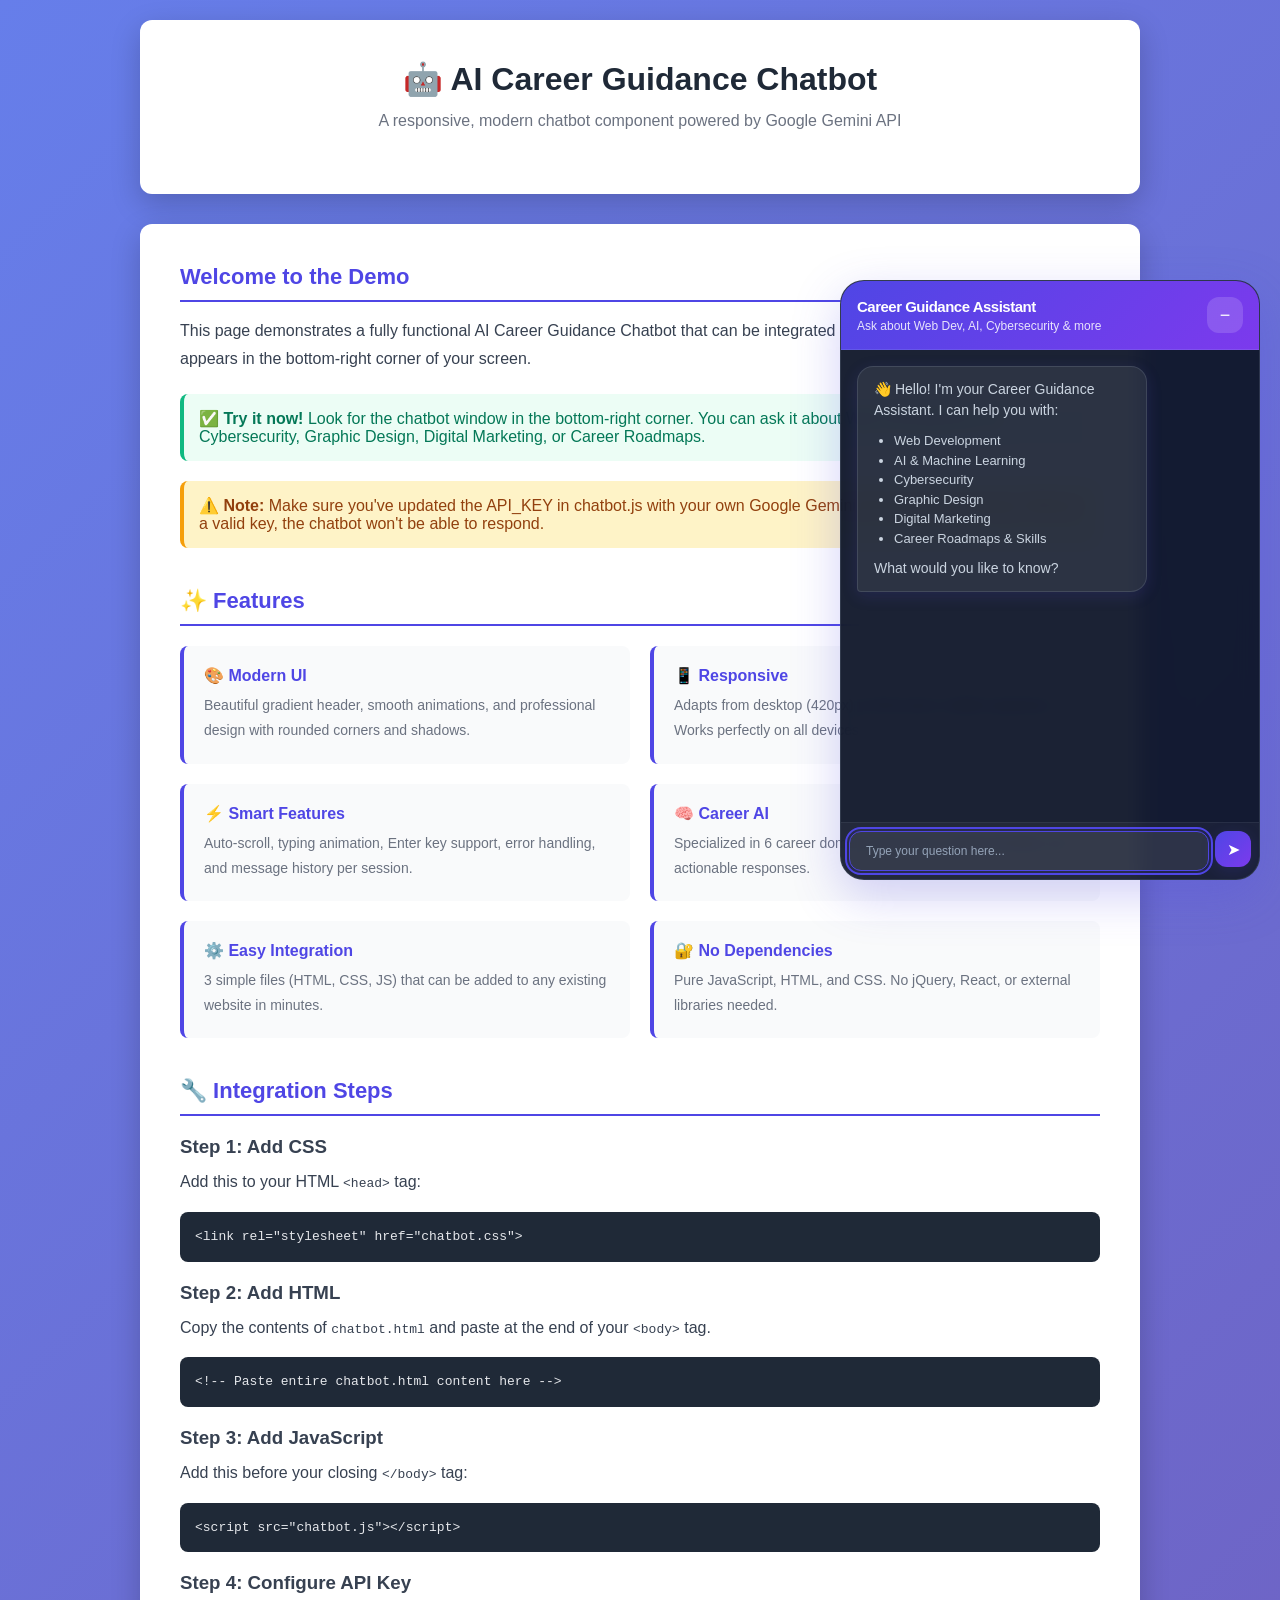
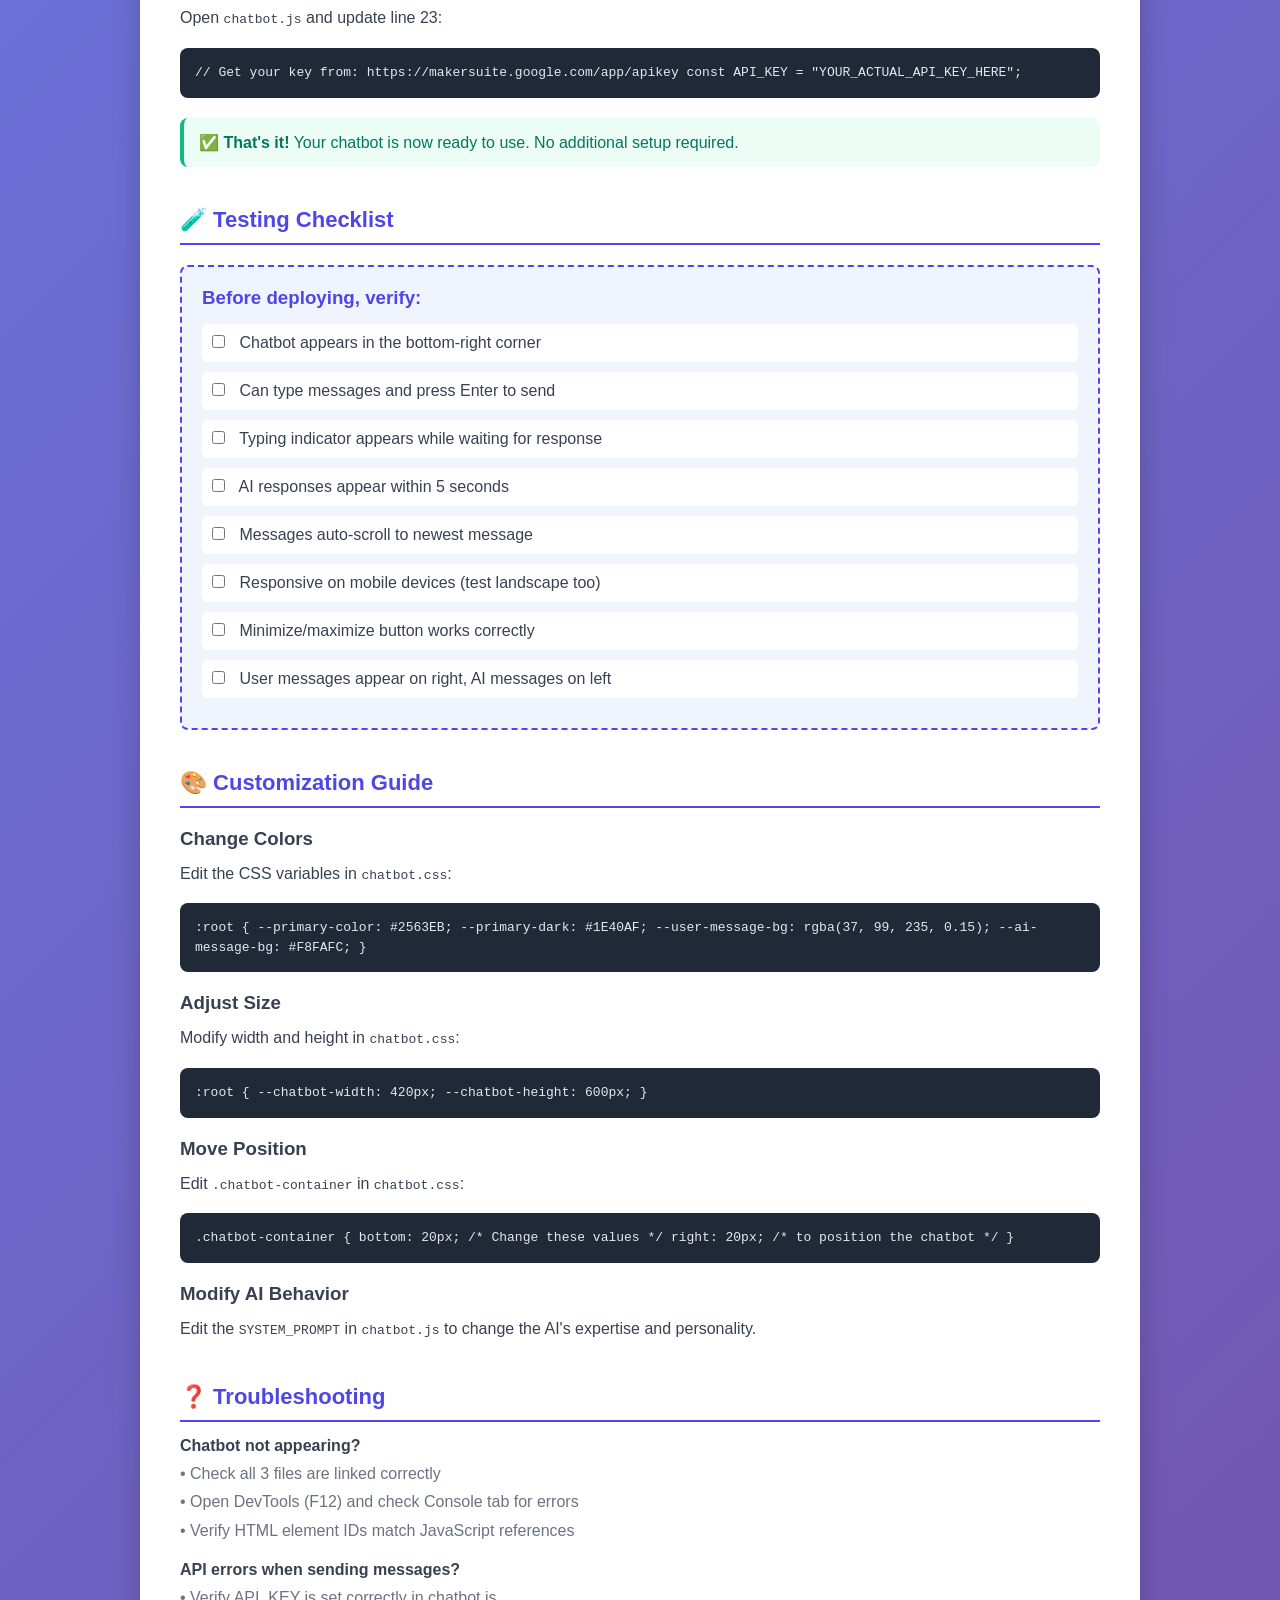
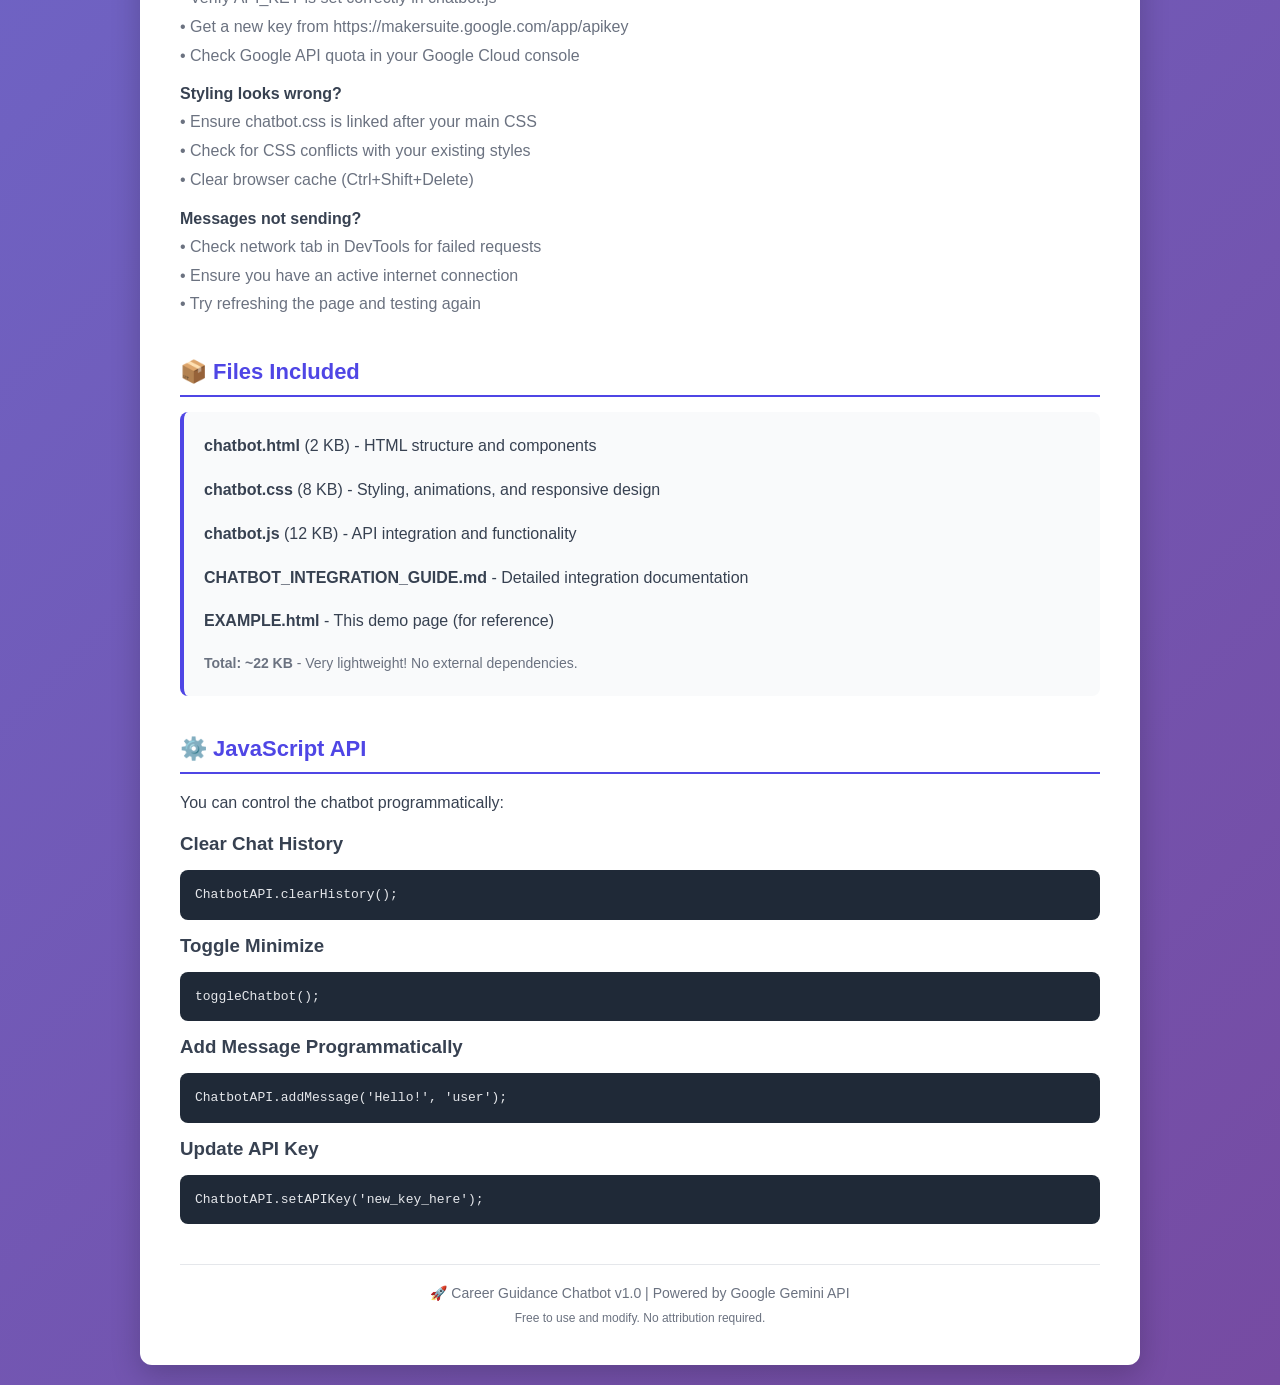
<file: EXAMPLE.html>
<!DOCTYPE html>
<html lang="en">
<head>
    <meta charset="UTF-8">
    <meta name="viewport" content="width=device-width, initial-scale=1.0">
    <title>AI Career Guidance Chatbot - Demo</title>
    <style>
        * {
            margin: 0;
            padding: 0;
            box-sizing: border-box;
        }

        body {
            font-family: -apple-system, BlinkMacSystemFont, 'Segoe UI', Roboto, Oxygen, Ubuntu, Cantarell, sans-serif;
            background: linear-gradient(135deg, #667eea 0%, #764ba2 100%);
            min-height: 100vh;
            padding: 20px;
        }

        .demo-container {
            max-width: 1000px;
            margin: 0 auto;
        }

        .demo-header {
            background: white;
            border-radius: 12px;
            padding: 40px;
            margin-bottom: 30px;
            box-shadow: 0 10px 30px rgba(0, 0, 0, 0.2);
            text-align: center;
        }

        .demo-header h1 {
            color: #1f2937;
            margin-bottom: 10px;
            font-size: 32px;
        }

        .demo-header p {
            color: #6b7280;
            font-size: 16px;
            margin-bottom: 20px;
            line-height: 1.6;
        }

        .demo-content {
            background: white;
            border-radius: 12px;
            padding: 40px;
            box-shadow: 0 10px 30px rgba(0, 0, 0, 0.2);
        }

        .demo-section {
            margin-bottom: 40px;
        }

        .demo-section h2 {
            color: var(--primary);
            font-size: 22px;
            margin-bottom: 15px;
            padding-bottom: 10px;
            border-bottom: 2px solid var(--primary);
        }

        .demo-section p {
            color: #374151;
            line-height: 1.8;
            margin-bottom: 15px;
        }

        .code-block {
            background: #1f2937;
            color: #e5e7eb;
            padding: 15px;
            border-radius: 8px;
            overflow-x: auto;
            font-family: 'Courier New', monospace;
            font-size: 13px;
            margin: 15px 0;
            line-height: 1.5;
        }

        .features-grid {
            display: grid;
            grid-template-columns: 1fr 1fr;
            gap: 20px;
            margin: 20px 0;
        }

        .feature-card {
            background: #f9fafb;
            padding: 20px;
            border-radius: 8px;
            border-left: 4px solid var(--primary);
        }

        .feature-card h3 {
            color: var(--primary);
            margin-bottom: 8px;
            font-size: 16px;
        }

        .feature-card p {
            color: #6b7280;
            font-size: 14px;
            margin-bottom: 0;
        }

        .demo-note {
            background: #ecfdf5;
            border-left: 4px solid #10b981;
            padding: 15px;
            border-radius: 8px;
            margin: 20px 0;
            color: #047857;
        }

        .demo-warning {
            background: #fef3c7;
            border-left: 4px solid #f59e0b;
            padding: 15px;
            border-radius: 8px;
            margin: 20px 0;
            color: #92400e;
        }

        .demo-footer {
            text-align: center;
            margin-top: 30px;
            padding-top: 20px;
            border-top: 1px solid #e5e7eb;
            color: #6b7280;
            font-size: 14px;
        }

        .test-section {
            background: #f0f4ff;
            border: 2px dashed var(--primary);
            padding: 20px;
            border-radius: 8px;
            margin: 20px 0;
        }

        .test-section h3 {
            color: var(--primary);
            margin-bottom: 15px;
        }

        .test-item {
            margin: 10px 0;
            padding: 10px;
            background: white;
            border-radius: 6px;
            color: #374151;
        }

        .test-item input[type="checkbox"] {
            margin-right: 10px;
            cursor: pointer;
        }

        .btn-primary {
            background: linear-gradient(135deg, var(--primary) 0%, var(--secondary) 100%);
            color: white;
            border: none;
            padding: 12px 30px;
            border-radius: 8px;
            font-size: 16px;
            cursor: pointer;
            transition: transform 0.2s;
            margin: 10px 5px 10px 0;
        }

        .btn-primary:hover {
            transform: translateY(-2px);
        }

        @media (max-width: 768px) {
            .demo-header {
                padding: 25px;
            }

            .demo-header h1 {
                font-size: 24px;
            }

            .demo-content {
                padding: 20px;
            }

            .features-grid {
                grid-template-columns: 1fr;
            }

            .demo-section h2 {
                font-size: 18px;
            }
        }
    </style>
    
    <!-- ✅ CHATBOT CSS (Step 1) -->
    <link rel="stylesheet" href="chatbot.css">
</head>
<body>
    <div class="demo-container">
        <!-- Header -->
        <div class="demo-header">
            <h1>🤖 AI Career Guidance Chatbot</h1>
            <p>A responsive, modern chatbot component powered by Google Gemini API</p>
        </div>

        <!-- Main Content -->
        <div class="demo-content">
            <!-- Introduction -->
            <div class="demo-section">
                <h2>Welcome to the Demo</h2>
                <p>This page demonstrates a fully functional AI Career Guidance Chatbot that can be integrated into any website. The chatbot appears in the bottom-right corner of your screen.</p>
                
                <div class="demo-note">
                    <strong>✅ Try it now!</strong> Look for the chatbot window in the bottom-right corner. You can ask it about Web Development, AI, Cybersecurity, Graphic Design, Digital Marketing, or Career Roadmaps.
                </div>

                <div class="demo-warning">
                    <strong>⚠️ Note:</strong> Make sure you've updated the API_KEY in chatbot.js with your own Google Gemini API key before testing. Without a valid key, the chatbot won't be able to respond.
                </div>
            </div>

            <!-- Features Section -->
            <div class="demo-section">
                <h2>✨ Features</h2>
                <div class="features-grid">
                    <div class="feature-card">
                        <h3>🎨 Modern UI</h3>
                        <p>Beautiful gradient header, smooth animations, and professional design with rounded corners and shadows.</p>
                    </div>
                    <div class="feature-card">
                        <h3>📱 Responsive</h3>
                        <p>Adapts from desktop (420px) to full-screen mobile experience. Works perfectly on all devices.</p>
                    </div>
                    <div class="feature-card">
                        <h3>⚡ Smart Features</h3>
                        <p>Auto-scroll, typing animation, Enter key support, error handling, and message history per session.</p>
                    </div>
                    <div class="feature-card">
                        <h3>🧠 Career AI</h3>
                        <p>Specialized in 6 career domains with short, student-friendly, and actionable responses.</p>
                    </div>
                    <div class="feature-card">
                        <h3>⚙️ Easy Integration</h3>
                        <p>3 simple files (HTML, CSS, JS) that can be added to any existing website in minutes.</p>
                    </div>
                    <div class="feature-card">
                        <h3>🔐 No Dependencies</h3>
                        <p>Pure JavaScript, HTML, and CSS. No jQuery, React, or external libraries needed.</p>
                    </div>
                </div>
            </div>

            <!-- Integration Instructions -->
            <div class="demo-section">
                <h2>🔧 Integration Steps</h2>
                
                <h3 style="color: #374151; margin-top: 20px; margin-bottom: 10px;">Step 1: Add CSS</h3>
                <p>Add this to your HTML <code>&lt;head&gt;</code> tag:</p>
                <div class="code-block">&lt;link rel="stylesheet" href="chatbot.css"&gt;</div>

                <h3 style="color: #374151; margin-top: 20px; margin-bottom: 10px;">Step 2: Add HTML</h3>
                <p>Copy the contents of <code>chatbot.html</code> and paste at the end of your <code>&lt;body&gt;</code> tag.</p>
                <div class="code-block">
&lt;!-- Paste entire chatbot.html content here --&gt;
                </div>

                <h3 style="color: #374151; margin-top: 20px; margin-bottom: 10px;">Step 3: Add JavaScript</h3>
                <p>Add this before your closing <code>&lt;/body&gt;</code> tag:</p>
                <div class="code-block">&lt;script src="chatbot.js"&gt;&lt;/script&gt;</div>

                <h3 style="color: #374151; margin-top: 20px; margin-bottom: 10px;">Step 4: Configure API Key</h3>
                <p>Open <code>chatbot.js</code> and update line 23:</p>
                <div class="code-block">
// Get your key from: https://makersuite.google.com/app/apikey
const API_KEY = "YOUR_ACTUAL_API_KEY_HERE";
                </div>

                <div class="demo-note">
                    <strong>✅ That's it!</strong> Your chatbot is now ready to use. No additional setup required.
                </div>
            </div>

            <!-- Testing Checklist -->
            <div class="demo-section">
                <h2>🧪 Testing Checklist</h2>
                <div class="test-section">
                    <h3>Before deploying, verify:</h3>
                    <div class="test-item">
                        <input type="checkbox" id="test1">
                        <label for="test1">Chatbot appears in the bottom-right corner</label>
                    </div>
                    <div class="test-item">
                        <input type="checkbox" id="test2">
                        <label for="test2">Can type messages and press Enter to send</label>
                    </div>
                    <div class="test-item">
                        <input type="checkbox" id="test3">
                        <label for="test3">Typing indicator appears while waiting for response</label>
                    </div>
                    <div class="test-item">
                        <input type="checkbox" id="test4">
                        <label for="test4">AI responses appear within 5 seconds</label>
                    </div>
                    <div class="test-item">
                        <input type="checkbox" id="test5">
                        <label for="test5">Messages auto-scroll to newest message</label>
                    </div>
                    <div class="test-item">
                        <input type="checkbox" id="test6">
                        <label for="test6">Responsive on mobile devices (test landscape too)</label>
                    </div>
                    <div class="test-item">
                        <input type="checkbox" id="test7">
                        <label for="test7">Minimize/maximize button works correctly</label>
                    </div>
                    <div class="test-item">
                        <input type="checkbox" id="test8">
                        <label for="test8">User messages appear on right, AI messages on left</label>
                    </div>
                </div>
            </div>

            <!-- Customization Guide -->
            <div class="demo-section">
                <h2>🎨 Customization Guide</h2>
                
                <h3 style="color: #374151; margin-top: 20px; margin-bottom: 10px;">Change Colors</h3>
                <p>Edit the CSS variables in <code>chatbot.css</code>:</p>
                <div class="code-block">
:root {
    --primary-color: #2563EB;
    --primary-dark: #1E40AF;
    --user-message-bg: rgba(37, 99, 235, 0.15);
    --ai-message-bg: #F8FAFC;
}
                </div>

                <h3 style="color: #374151; margin-top: 20px; margin-bottom: 10px;">Adjust Size</h3>
                <p>Modify width and height in <code>chatbot.css</code>:</p>
                <div class="code-block">
:root {
    --chatbot-width: 420px;
    --chatbot-height: 600px;
}
                </div>

                <h3 style="color: #374151; margin-top: 20px; margin-bottom: 10px;">Move Position</h3>
                <p>Edit <code>.chatbot-container</code> in <code>chatbot.css</code>:</p>
                <div class="code-block">
.chatbot-container {
    bottom: 20px;  /* Change these values */
    right: 20px;   /* to position the chatbot */
}
                </div>

                <h3 style="color: #374151; margin-top: 20px; margin-bottom: 10px;">Modify AI Behavior</h3>
                <p>Edit the <code>SYSTEM_PROMPT</code> in <code>chatbot.js</code> to change the AI's expertise and personality.</p>
            </div>

            <!-- Support -->
            <div class="demo-section">
                <h2>❓ Troubleshooting</h2>
                
                <div style="margin-bottom: 15px;">
                    <strong style="color: #374151;">Chatbot not appearing?</strong>
                    <p style="color: #6b7280; margin-top: 5px;">• Check all 3 files are linked correctly<br>• Open DevTools (F12) and check Console tab for errors<br>• Verify HTML element IDs match JavaScript references</p>
                </div>

                <div style="margin-bottom: 15px;">
                    <strong style="color: #374151;">API errors when sending messages?</strong>
                    <p style="color: #6b7280; margin-top: 5px;">• Verify API_KEY is set correctly in chatbot.js<br>• Get a new key from https://makersuite.google.com/app/apikey<br>• Check Google API quota in your Google Cloud console</p>
                </div>

                <div style="margin-bottom: 15px;">
                    <strong style="color: #374151;">Styling looks wrong?</strong>
                    <p style="color: #6b7280; margin-top: 5px;">• Ensure chatbot.css is linked after your main CSS<br>• Check for CSS conflicts with your existing styles<br>• Clear browser cache (Ctrl+Shift+Delete)</p>
                </div>

                <div>
                    <strong style="color: #374151;">Messages not sending?</strong>
                    <p style="color: #6b7280; margin-top: 5px;">• Check network tab in DevTools for failed requests<br>• Ensure you have an active internet connection<br>• Try refreshing the page and testing again</p>
                </div>
            </div>

            <!-- Files Information -->
            <div class="demo-section">
                <h2>📦 Files Included</h2>
                <div style="background: #f9fafb; padding: 20px; border-radius: 8px; border-left: 4px solid var(--primary);">
                    <p><strong>chatbot.html</strong> (2 KB) - HTML structure and components</p>
                    <p><strong>chatbot.css</strong> (8 KB) - Styling, animations, and responsive design</p>
                    <p><strong>chatbot.js</strong> (12 KB) - API integration and functionality</p>
                    <p><strong>CHATBOT_INTEGRATION_GUIDE.md</strong> - Detailed integration documentation</p>
                    <p><strong>EXAMPLE.html</strong> - This demo page (for reference)</p>
                    <p style="margin: 15px 0 0 0; color: #6b7280; font-size: 14px;"><strong>Total: ~22 KB</strong> - Very lightweight! No external dependencies.</p>
                </div>
            </div>

            <!-- Quick Commands -->
            <div class="demo-section">
                <h2>⚙️ JavaScript API</h2>
                <p>You can control the chatbot programmatically:</p>
                
                <h3 style="color: #374151; margin-top: 15px; margin-bottom: 10px;">Clear Chat History</h3>
                <div class="code-block">ChatbotAPI.clearHistory();</div>

                <h3 style="color: #374151; margin-top: 15px; margin-bottom: 10px;">Toggle Minimize</h3>
                <div class="code-block">toggleChatbot();</div>

                <h3 style="color: #374151; margin-top: 15px; margin-bottom: 10px;">Add Message Programmatically</h3>
                <div class="code-block">ChatbotAPI.addMessage('Hello!', 'user');</div>

                <h3 style="color: #374151; margin-top: 15px; margin-bottom: 10px;">Update API Key</h3>
                <div class="code-block">ChatbotAPI.setAPIKey('new_key_here');</div>
            </div>

            <!-- Footer -->
            <div class="demo-footer">
                <p>🚀 Career Guidance Chatbot v1.0 | Powered by Google Gemini API</p>
                <p style="margin-top: 10px; font-size: 12px;">Free to use and modify. No attribution required.</p>
            </div>
        </div>
    </div>

    <!-- ✅ CHATBOT HTML (Step 2) -->
    <!-- Paste the entire contents of chatbot.html here when integrating -->
    <div class="chatbot-container">
        <!-- Chatbot Header -->
        <div class="chatbot-header">
            <div class="chatbot-header-content">
                <h3 class="chatbot-title">Career Guidance Assistant</h3>
                <p class="chatbot-subtitle">Ask about Web Dev, AI, Cybersecurity & more</p>
            </div>
            <button class="chatbot-minimize-btn" onclick="toggleChatbot()">−</button>
        </div>

        <!-- Chat Messages Area -->
        <div class="chatbot-messages" id="chatMessages">
            <!-- Welcome Message -->
            <div class="message ai-message">
                <div class="message-content">
                    <p>👋 Hello! I'm your Career Guidance Assistant. I can help you with:</p>
                    <ul style="margin: 10px 0 0 0; padding-left: 20px; font-size: 13px;">
                        <li>Web Development</li>
                        <li>AI & Machine Learning</li>
                        <li>Cybersecurity</li>
                        <li>Graphic Design</li>
                        <li>Digital Marketing</li>
                        <li>Career Roadmaps & Skills</li>
                    </ul>
                    <p style="margin-top: 10px;">What would you like to know?</p>
                </div>
            </div>
        </div>

        <!-- Loading Indicator -->
        <div class="typing-indicator" id="typingIndicator" style="display: none;">
            <span></span>
            <span></span>
            <span></span>
        </div>

        <!-- Input Area -->
        <div class="chatbot-input-area">
            <input 
                type="text" 
                class="chatbot-input" 
                id="chatInput" 
                placeholder="Type your question here..."
                autocomplete="off"
            >
            <button class="chatbot-send-btn" onclick="sendMessage()" title="Send message">
                ➤
            </button>
        </div>
    </div>

    <!-- ✅ CHATBOT JAVASCRIPT (Step 3) -->
    <script src="chatbot.js"></script>
</body>
</html>
</file>
<file: chatbot.css>
/* ============================================
   MODERN AI CHATBOT - CSS
   ============================================
   Integrated with Career Pilot Premium Design
   ============================================ */

:root {
    /* Modern Color Palette (synced with main style.css) */
    --primary: #4F46E5;
    --primary-light: #6366F1;
    --primary-dark: #4338CA;
    --secondary: #7C3AED;
    --accent: #06B6D4;
    --accent-light: #22D3EE;
    --background: #0F172A;
    --text-primary: #F8FAFC;
    --text-secondary: #CBD5E1;
    --text-muted: #94A3B8;
    
    /* Chatbot specific */
    --chatbot-width: 420px;
    --chatbot-height: 600px;
    --shadow-md: 0 4px 16px 0 rgba(79, 70, 229, 0.15);
    --shadow-lg: 0 8px 32px 0 rgba(79, 70, 229, 0.2);
    --shadow-xl: 0 16px 48px 0 rgba(79, 70, 229, 0.25);
}

/* ========================= MAIN CONTAINER ========================= */
.chatbot-container {
    position: fixed;
    bottom: 20px;
    right: 20px;
    width: min(var(--chatbot-width), 92vw);
    height: min(var(--chatbot-height), 85vh);
    
    background: rgba(15, 23, 42, 0.95);
    backdrop-filter: blur(10px);
    -webkit-backdrop-filter: blur(10px);
    border: 1px solid rgba(148, 163, 184, 0.2);
    border-radius: 1.5rem;
    box-shadow: var(--shadow-xl);
    
    display: flex;
    flex-direction: column;
    font-family: -apple-system, BlinkMacSystemFont, 'Segoe UI', Roboto, sans-serif;
    z-index: 9999;
    overflow: hidden;
    animation: slideUp 0.5s ease-out;
}

@keyframes slideUp {
    from {
        opacity: 0;
        transform: translateY(20px);
    }
    to {
        opacity: 1;
        transform: translateY(0);
    }
}

/* ========================= HEADER ========================= */
.chatbot-header {
    background: linear-gradient(135deg, #4F46E5 0%, #7C3AED 100%);
    color: white;
    padding: 16px;
    display: flex;
    justify-content: space-between;
    align-items: center;
    flex-shrink: 0;
    border-bottom: 1px solid rgba(255, 255, 255, 0.1);
}

.chatbot-header-content {
    display: flex;
    flex-direction: column;
    gap: 0.25rem;
}

.chatbot-title {
    font-size: 15px;
    font-weight: 700;
    letter-spacing: -0.5px;
}

.chatbot-subtitle {
    font-size: 12px;
    opacity: 0.85;
    font-weight: 400;
}

.chatbot-minimize-btn {
    width: 36px;
    height: 36px;
    border: none;
    border-radius: 0.75rem;
    background: rgba(255, 255, 255, 0.15);
    color: white;
    cursor: pointer;
    display: flex;
    align-items: center;
    justify-content: center;
    font-size: 18px;
    transition: all 0.2s ease-out;
}

.chatbot-minimize-btn:hover {
    background: rgba(255, 255, 255, 0.25);
    transform: scale(1.05);
}

/* ========================= MESSAGES AREA ========================= */
.chatbot-messages {
    flex: 1;
    overflow-y: auto;
    padding: 1rem;
    display: flex;
    flex-direction: column;
    gap: 0.75rem;
    scroll-behavior: smooth;
}

/* Scrollbar styling */
.chatbot-messages::-webkit-scrollbar {
    width: 6px;
}

.chatbot-messages::-webkit-scrollbar-track {
    background: transparent;
}

.chatbot-messages::-webkit-scrollbar-thumb {
    background: rgba(148, 163, 184, 0.2);
    border-radius: 3px;
}

.chatbot-messages::-webkit-scrollbar-thumb:hover {
    background: rgba(148, 163, 184, 0.4);
}

/* ========================= MESSAGE STYLES ========================= */
.message {
    display: flex;
    animation: fadeIn 0.3s ease-out;
}

@keyframes fadeIn {
    from {
        opacity: 0;
        transform: translateY(10px);
    }
    to {
        opacity: 1;
        transform: translateY(0);
    }
}

/* AI Message */
.ai-message {
    justify-content: flex-start;
}

.ai-message .message-content {
    background: rgba(255, 255, 255, 0.08);
    border: 1px solid rgba(148, 163, 184, 0.2);
    color: var(--text-secondary);
    border-radius: 1rem 1rem 1rem 0.25rem;
    padding: 0.75rem 1rem;
    max-width: 75%;
    font-size: 14px;
    line-height: 1.5;
    box-shadow: var(--shadow-md);
}

/* User Message */
.user-message {
    justify-content: flex-end;
}

.user-message .message-content {
    background: linear-gradient(135deg, #4F46E5 0%, #7C3AED 100%);
    color: white;
    border-radius: 1rem 1rem 0.25rem 1rem;
    padding: 0.75rem 1rem;
    max-width: 75%;
    font-size: 14px;
    line-height: 1.5;
    box-shadow: var(--shadow-lg);
}

/* ========================= TYPING INDICATOR ========================= */
.typing-indicator {
    display: flex;
    gap: 0.5rem;
    padding: 0.75rem 1rem;
    background: rgba(255, 255, 255, 0.08);
    border: 1px solid rgba(148, 163, 184, 0.2);
    border-radius: 1rem 1rem 1rem 0.25rem;
    width: fit-content;
}

.typing-indicator span {
    width: 8px;
    height: 8px;
    border-radius: 50%;
    background: #06B6D4;
    animation: typingBounce 1.4s infinite;
}

.typing-indicator span:nth-child(2) { animation-delay: 0.2s; }
.typing-indicator span:nth-child(3) { animation-delay: 0.4s; }

@keyframes typingBounce {
    0%, 80%, 100% {
        opacity: 0.4;
        transform: translateY(0);
    }
    40% {
        opacity: 1;
        transform: translateY(-6px);
    }
}

/* ========================= INPUT AREA ========================= */
.chatbot-input-area {
    display: flex;
    gap: 0.75rem;
    padding: 1rem;
    background: rgba(255, 255, 255, 0.03);
    border-top: 1px solid rgba(148, 163, 184, 0.1);
}

.chatbot-input {
    flex: 1;
    border: 1px solid rgba(148, 163, 184, 0.2);
    border-radius: 0.75rem;
    padding: 0.75rem 1rem;
    background: rgba(255, 255, 255, 0.05);
    color: var(--text-primary);
    font-size: 14px;
    font-family: inherit;
    outline: none;
    transition: all 0.2s ease-out;
}

.chatbot-input::placeholder {
    color: var(--text-muted);
}

.chatbot-input:focus {
    background: rgba(255, 255, 255, 0.08);
    border-color: #4F46E5;
    box-shadow: 0 0 0 3px rgba(79, 70, 229, 0.1);
}

.chatbot-send-btn {
    width: 42px;
    height: 42px;
    border: none;
    border-radius: 0.75rem;
    background: linear-gradient(135deg, #4F46E5 0%, #7C3AED 100%);
    color: white;
    cursor: pointer;
    display: flex;
    align-items: center;
    justify-content: center;
    font-size: 16px;
    transition: all 0.2s ease-out;
    box-shadow: var(--shadow-md);
}

.chatbot-send-btn:hover {
    transform: translateY(-2px);
    box-shadow: var(--shadow-lg);
}

.chatbot-send-btn:active {
    transform: translateY(0);
}

/* ========================= RESPONSIVE DESIGN ========================= */
@media (max-width: 1024px) {
    .chatbot-container {
        width: 380px;
        height: 550px;
    }
}

@media (max-width: 768px) {
    .chatbot-container {
        position: fixed;
        inset: 0;
        width: 100%;
        height: 100%;
        border-radius: 0;
        bottom: unset;
        right: unset;
    }

    .chatbot-messages {
        padding: 1rem 0.75rem;
    }

    .ai-message .message-content,
    .user-message .message-content {
        max-width: 85%;
    }
}

@media (max-width: 480px) {
    .chatbot-title {
        font-size: 14px;
    }

    .chatbot-subtitle {
        font-size: 11px;
    }

    .chatbot-messages {
        padding: 0.75rem;
        gap: 0.5rem;
    }

    .ai-message .message-content,
    .user-message .message-content {
        max-width: 90%;
        font-size: 13px;
        padding: 0.6rem 0.8rem;
    }

    .chatbot-input-area {
        padding: 0.75rem;
        gap: 0.5rem;
    }

    .chatbot-input {
        font-size: 13px;
        padding: 0.6rem 0.8rem;
    }

    .chatbot-send-btn {
        width: 38px;
        height: 38px;
    }
}

@media (max-width: 360px) {
    .chatbot-title {
        font-size: 13px;
    }

    .chatbot-subtitle {
        display: none;
    }

    .chatbot-messages {
        padding: 0.5rem;
    }

    .chatbot-input-area {
        padding: 0.5rem;
        gap: 0.4rem;
    }

    .chatbot-input {
        font-size: 12px;
    }

    .chatbot-send-btn {
        width: 36px;
        height: 36px;
        font-size: 14px;
    }
}

/* ========================= ACCESSIBILITY ========================= */
.chatbot-send-btn:focus-visible,
.chatbot-input:focus-visible,
.chatbot-minimize-btn:focus-visible {
    outline: 2px solid #4F46E5;
    outline-offset: 2px;
}

    .chatbot-input-area {
        padding: 8px;
        gap: 6px;
    }

    .chatbot-input {
        font-size: 12px;
    }

    .chatbot-send-btn {
        width: 36px;
        height: 36px;
    }
}

/* =========================
   ACCESSIBILITY
========================= */
.chatbot-send-btn:focus-visible,
.chatbot-input:focus-visible,
.chatbot-minimize-btn:focus-visible {
    outline: 2px solid var(--primary-color);
    outline-offset: 2px;
}
</file>
